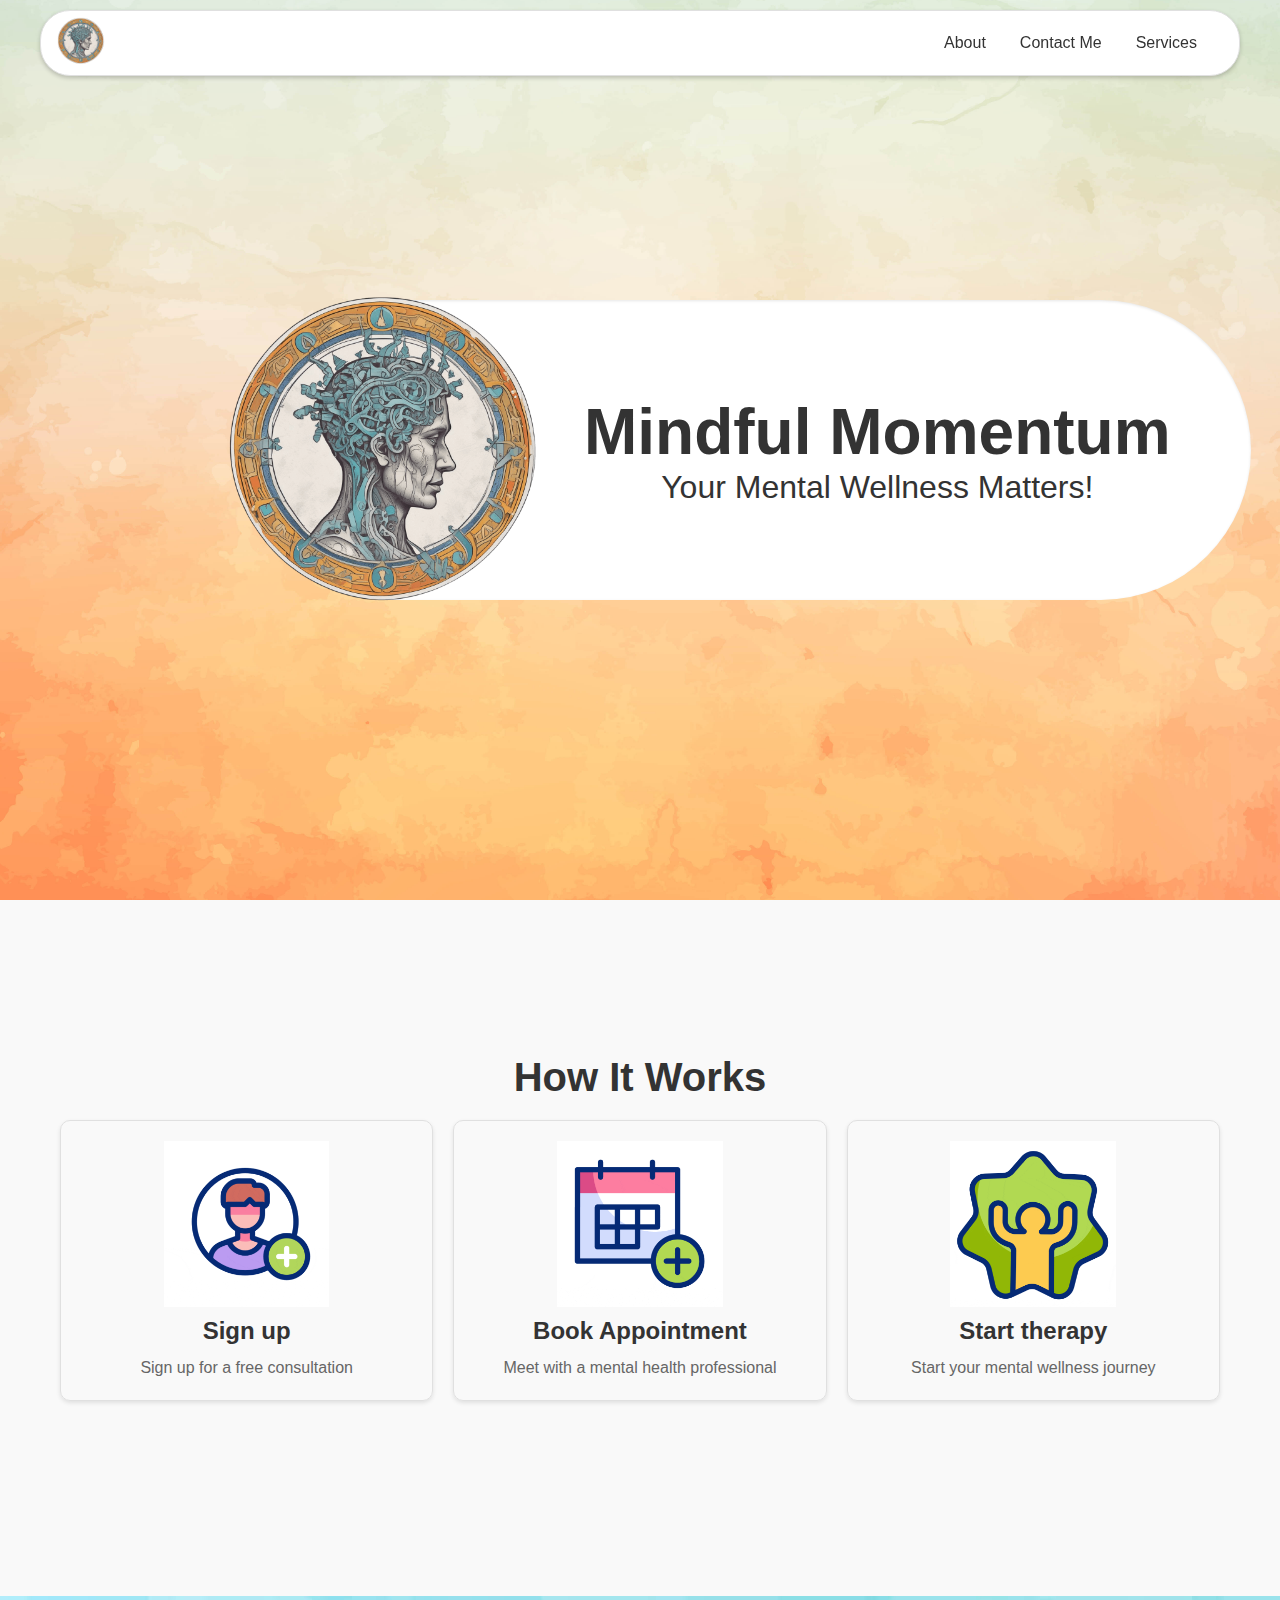
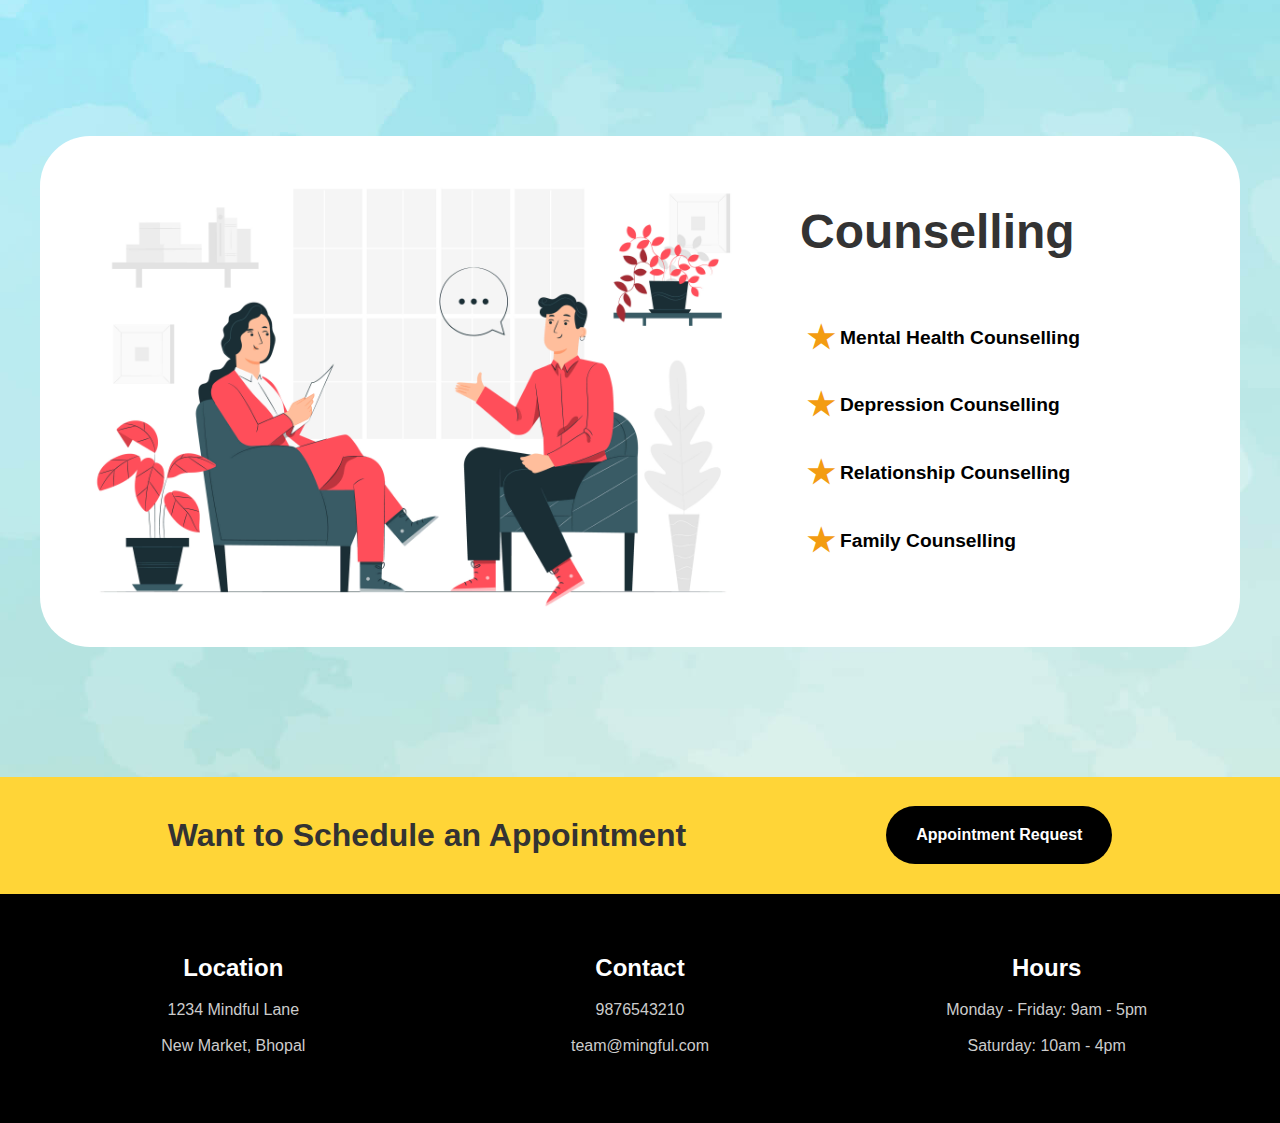
<file: index.html>
<!DOCTYPE html>
<html lang="en">
<head>
    <meta charset="UTF-8">
    <link rel="stylesheet" href="style.css">
    <script defer src="index.js"></script>
    <title>Mindful Momentum</title>
</head>
<body>
<header>
    <nav>
        <div>
            <a href="index.html">
            <img src="./Asset/logo.png" alt="Mindful Momentum">
            </a>
        </div>
        <ul>
            <li><a href="./pages/about.html">About</a></li>
            <li><a href="./pages/contact.html">Contact Me</a></li>
            <li><a href="#services">Services</a></li>
        </ul>
    </nav>

<!--  hero section  -->
<section>
    <div class="hero-bg">
        <img class="hero-logo" src="./Asset/logo.png" alt="logo">
<!--        <img class="bg-img" src="./Asset/bg.jpg" alt="background">-->
        <div class="welcome-text">
            <h1 class="hero-heading">Mindful Momentum</h1>
            <p class="hero-para">Your Mental Wellness Matters!</p>
        </div>
    </div>
</section>
</header>

<!--  main section  -->
<main>
    <section>
        <h1 class="main-heading">How It Works</h1>
        <div class="main-div">
            <div class="main-div-item">
                <img src="./Asset/signup.gif" alt="meditation">
                <h2>Sign up</h2>
                <p>Sign up for a free consultation</p>
            </div>
            <div class="main-div-item">
                <img src="./Asset/book.gif" alt="meditation">
                <h2>Book Appointment</h2>
                <p>Meet with a mental health professional</p>
            </div>
            <div class="main-div-item">
                <img src="./Asset/start.gif" alt="meditation">
                <h2>Start therapy </h2>
                <p>Start your mental wellness journey</p>
            </div>
        </div>
    </section>
</main>

<!--counselling services-->
<section class="overlay-section" id="services">
<section class="counselling-section">
    <div class="counselling-img">
        <img src="./Asset/counselling.jpg" alt="counselling image">
    </div>
    <div class="counselling-text">
        <h1 class="counselling-heading">Counselling</h1>
        <ul>
            <li>Mental Health Counselling</li>
            <li>Depression Counselling</li>
            <li>Relationship Counselling</li>
            <li>Family Counselling</li>
        </ul>
    </div>
</section>
</section>

<section class="contact-section">
    <h1 class="contact-heading">Want to Schedule an Appointment</h1>
    <a href="./pages/contact.html" class="contact-btn">Appointment Request</a>
</section>

<!--  footer section  -->
<footer>
    <div class="footer-div">
        <div class="footer-div-item">
            <h2>Location</h2>
            <p>1234 Mindful Lane</p>
            <p>New Market, Bhopal</p>
        </div>
        <div class="footer-div-item">
            <h2>Contact</h2>
            <p>
                <a href="tel:9876543210">9876543210</a>
            </p>
            <p>
                <a href="mailto:team@mingful.com">team@mingful.com
                </a>
            </p>
        </div>
        <div class="footer-div-item">
            <h2>Hours</h2>
            <p>Monday - Friday: 9am - 5pm</p>
            <p>Saturday: 10am - 4pm</p>
        </div>
    </div>
</footer>
</body>
</html>
</file>
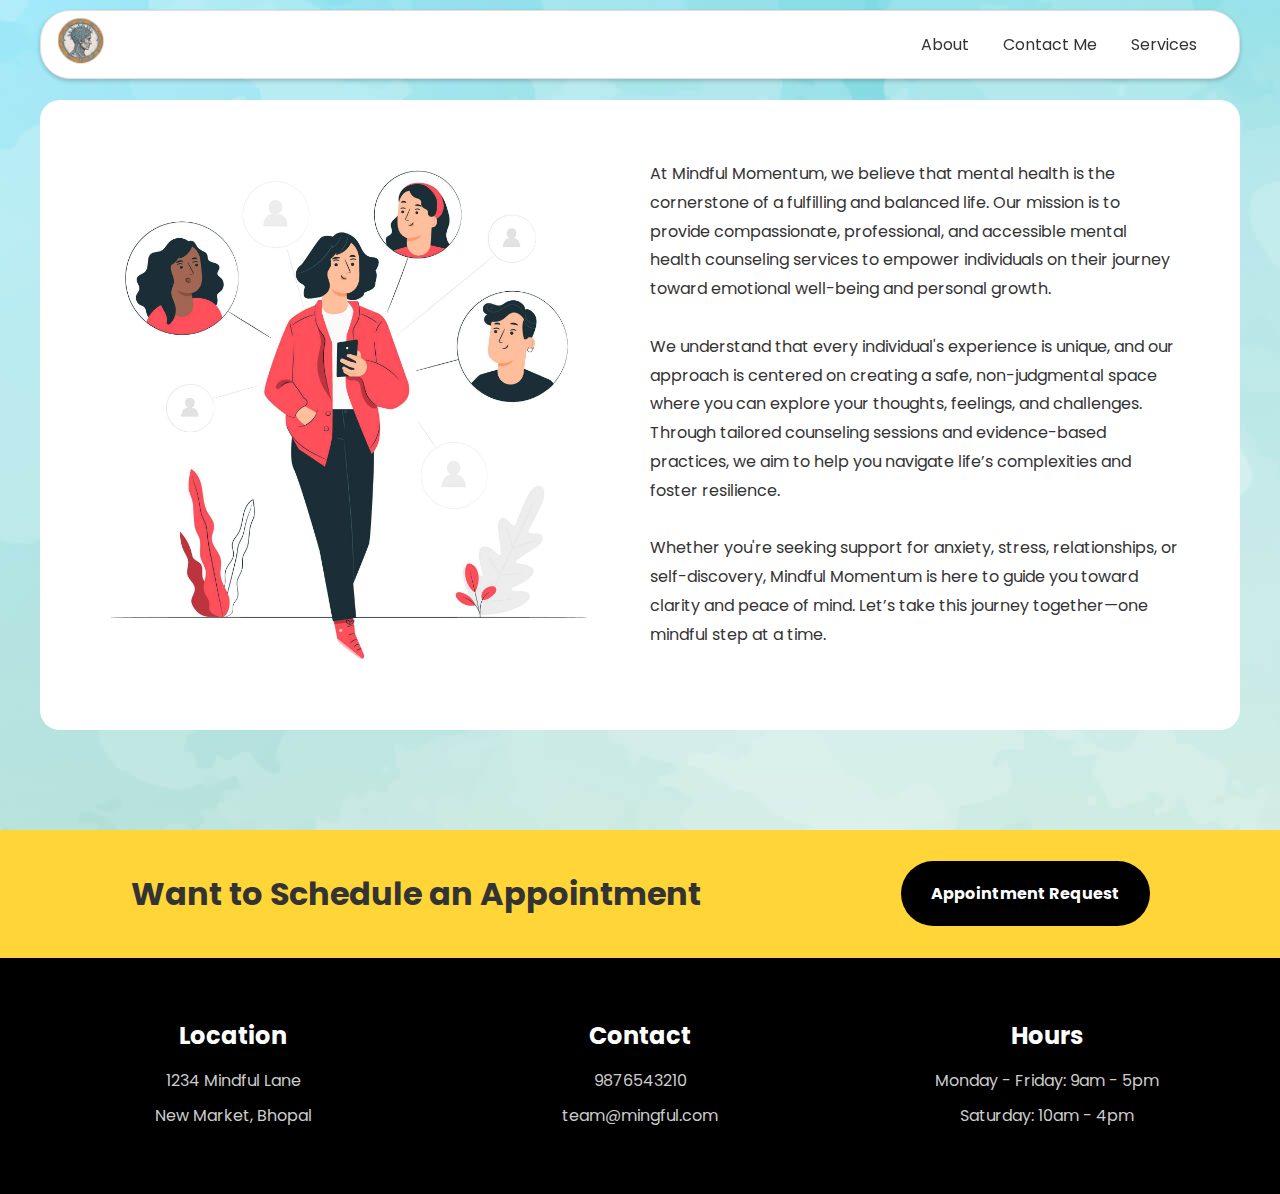
<file: pages/about.html>
<!DOCTYPE html>
<html lang="en">
<head>
    <meta charset="UTF-8">
    <link rel="stylesheet" href="../style.css">
    <link rel="stylesheet" href="../styles/about.css">
    <link href="https://fonts.googleapis.com/css2?family=Poppins:wght@400;600&display=swap" rel="stylesheet">
    <title>About Me</title>
</head>
<body>
<nav>
    <div>
        <a href="../index.html">
            <img src="../Asset/logo.png" alt="Mindful Momentum">
        </a>
    </div>
    <ul>
        <li><a href="./about.html">About</a></li>
        <li><a href="./contact.html">Contact Me</a></li>
        <li><a href="../index.html#services">Services</a></li>
    </ul>
</nav>
<!-- main section -->
<section class="about-section">
    <div class="img">
        <img src="../Asset/about.jpg" alt="about">
    </div>
    <div class="text">
        <p>
            At Mindful Momentum, we believe that mental health is the cornerstone of a fulfilling and balanced life. Our mission is to provide compassionate, professional, and accessible mental health counseling services to empower individuals on their journey toward emotional well-being and personal growth. <br><br>

            We understand that every individual's experience is unique, and our approach is centered on creating a safe, non-judgmental space where you can explore your thoughts, feelings, and challenges. Through tailored counseling sessions and evidence-based practices, we aim to help you navigate life’s complexities and foster resilience.
<br><br>
            Whether you're seeking support for anxiety, stress, relationships, or self-discovery, Mindful Momentum is here to guide you toward clarity and peace of mind. Let’s take this journey together—one mindful step at a time.
        </p>
    </div>
</section>

<section class="contact-section">
    <h1 class="contact-heading">Want to Schedule an Appointment</h1>
    <a href="./contact.html" class="contact-btn">Appointment Request</a>
</section>

<!--  footer section  -->
<footer>
    <div class="footer-div">
        <div class="footer-div-item">
            <h2>Location</h2>
            <p>1234 Mindful Lane</p>
            <p>New Market, Bhopal</p>
        </div>
        <div class="footer-div-item">
            <h2>Contact</h2>
            <p>
                <a href="tel:9876543210">9876543210</a>
            </p>
            <p>
                <a href="mailto:team@mingful.com">team@mingful.com
                </a>
            </p>
        </div>
        <div class="footer-div-item">
            <h2>Hours</h2>
            <p>Monday - Friday: 9am - 5pm</p>
            <p>Saturday: 10am - 4pm</p>
        </div>
    </div>
</footer>
</body>
</html>
</file>
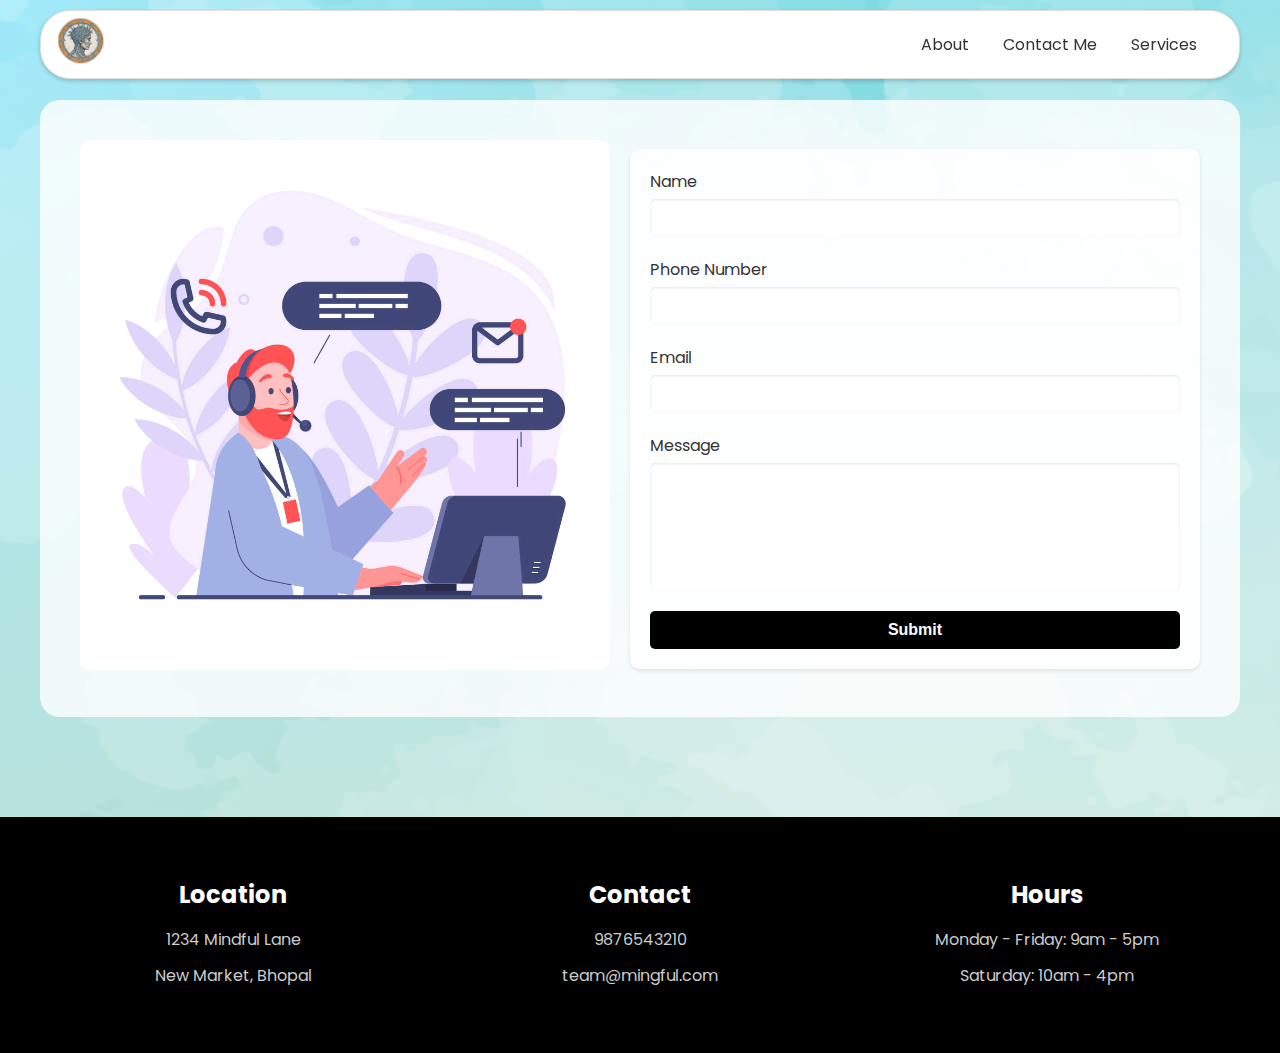
<file: pages/contact.html>
<!DOCTYPE html>
<html lang="en">
<head>
    <meta charset="UTF-8">
    <link rel="stylesheet" href="../style.css">
    <link rel="stylesheet" href="../styles/contact.css">
    <link href="https://fonts.googleapis.com/css2?family=Poppins:wght@400;600&display=swap" rel="stylesheet">
    <title>Contact Us</title>
</head>
<body>
<nav>
    <div>
        <a href="../index.html">
            <img src="../Asset/logo.png" alt="Mindful Momentum">
        </a>
    </div>
    <ul>
        <li><a href="./about.html">About</a></li>
        <li><a href="./contact.html">Contact Me</a></li>
        <li><a href="../index.html#services">Services</a></li>
    </ul>
</nav>

<!-- contact section -->
<section class="contact-section2">
    <div class="contact-img">
        <img src="../Asset/contact.jpg" alt="Contact Image">
    </div>
    <div class="contact-form">
        <form>
            <label for="name">Name</label>
            <input type="text" id="name" name="name" required>

            <label for="phone">Phone Number</label>
            <input type="tel" id="phone" name="phone" required>

            <label for="email">Email</label>
            <input type="email" id="email" name="email" required>

            <label for="message">Message</label>
            <textarea id="message" name="message" rows="6" required></textarea>

            <button type="submit">Submit</button>
        </form>
    </div>
</section>
<!--  footer section  -->
<footer>
    <div class="footer-div">
        <div class="footer-div-item">
            <h2>Location</h2>
            <p>1234 Mindful Lane</p>
            <p>New Market, Bhopal</p>
        </div>
        <div class="footer-div-item">
            <h2>Contact</h2>
            <p>
                <a href="tel:9876543210">9876543210</a>
            </p>
            <p>
                <a href="mailto:team@mingful.com">team@mingful.com
                </a>
            </p>
        </div>
        <div class="footer-div-item">
            <h2>Hours</h2>
            <p>Monday - Friday: 9am - 5pm</p>
            <p>Saturday: 10am - 4pm</p>
        </div>
    </div>
</footer>
</body>
</html>
</file>
<file: style.css>
@import url('https://fonts.googleapis.com/css2?family=Poppins:wght@400;700,900&display=swap');

* {
    margin: 0;
    padding: 0;
    box-sizing: border-box;
    scroll-behavior: smooth;
}

body {
    font-family: 'Roboto', sans-serif;
    background: #f9f9f9;
}

nav {
    background: #ffffff;
    border: 1px solid #e0e0e0;
    border-radius: 30px;
    box-shadow: 0 2px 4px rgba(0, 0, 0, 0.2);
    padding: 10px 20px;
    position: fixed;
    top: 10px;
    left: 50%;
    transform: translateX(-50%);
    width: calc(100% - 40px);
    max-width: 1200px;
    z-index: 1000;
    display: flex;
    justify-content: space-between;
    align-items: center;
    transition: all 0.3s ease-in-out;
}

nav img {
    height: 40px;
    width: 40px;
    scale: 1.2;
    border-radius: 50%;
    object-fit: cover;
}

nav ul {
    list-style: none;
    padding: 0 20px;
    margin: 0;
    display: flex;
    gap: 30px;
}

nav ul li {
    display: inline;
}

nav ul li a {
    text-decoration: none;
    color: #333;
    font-weight: 400;
    padding: 5px 2px;
    border-radius: 5px;
    position: relative;
    transition: color 0.3s;
}

nav ul li a::after {
    content: '';
    position: absolute;
    width: 0;
    height: 2px;
    display: block;
    margin-top: 5px;
    right: 0;
    background: #333;
    transition: width 0.3s ease, background-color 0.3s ease;
}

nav ul li a:hover::after {
    width: 100%;
    left: 0;
    background: #333;
}

/*hero*/
.hero-bg {
    position: relative;
    width: 100%;
    height: 100vh;
    background: url('./Asset/bg2.jpg') no-repeat center bottom/cover;
    z-index: -1;
}

.hero-bg .bg-img {
    width: 100%;
    height: 100%;
    object-fit: cover;
    overflow: hidden;
    position: absolute;
    bottom: 0;
    z-index: -1;
    opacity: 0.5;
}

.hero-bg .hero-logo {
    width: 320px;
    height: 320px;
    position: absolute;
    top: 50%;
    left: 50%;
    transform: translate(-50%, -50%);
    transition: all 2s ease;
}

.hero-bg .welcome-text {
    width: fit-content;
    display: flex;
    flex-direction: column;
    align-items: center;
    justify-content: center;
    position: absolute;
    top: 50%;
    left: 50%;
    transform: translate(-50%, -50%);
    font-size: 2rem;
    color: #333;
    text-align: left;
    background: white;
    opacity: 0;
    transition: all 2s ease;
    white-space: nowrap;
    padding: 10px 80px 10px 200px;
    border-radius: 0 200px 200px 0;
    height: 300px;
    z-index: -1;
    border: none;
    outline: none;
    box-shadow: inset 0 1px 3px rgba(0, 0, 0, 0.1);
}

.hero-bg.animate .hero-logo {
    left: 30%;
}

.hero-bg.animate .welcome-text {
    left: 30%;
    opacity: 1;
    transform: translate(0, -50%);
}

.hero-bg .hero.logo {
    width: 320px;
    height: 320px;
    position: absolute;
    top: 50%;
    left: 50%;
    transform: translate(-50%, -50%);
}

/*h1 {*/
/*    font-size: 3rem;*/
/*    font-weight: bold;*/
/*    color: #333;*/
/*    text-align: center;*/
/*    margin-top: 20vh;*/
/*    text-shadow: 2px 2px 4px rgba(0, 0, 0, 0.2);*/
/*}*/

/*main section*/
main {
    padding: 20px;
    max-width: 1200px;
    margin: 15vh auto 15vh auto;
}

main section {
    margin-bottom: 40px;
}

.main-heading {
    font-size: 2.5rem;
    font-weight: bold;
    color: #333;
    text-align: center;
    margin-bottom: 20px;
}

.main-div {
    display: flex;
    justify-content: space-between;
    gap: 20px;
}

.main-div-item {
    display: flex;
    flex-direction: column;
    align-items: center;
    text-align: center;
    flex: 1;
    padding: 20px;
    border: 1px solid #e0e0e0;
    border-radius: 10px;
    box-shadow: 0 2px 4px rgba(0, 0, 0, 0.1);
    cursor: pointer;
}

.main-div-item img {
    max-width: 50%;
    height: auto;
    margin-bottom: 10px;
}

.main-div-item h2 {
    font-size: 1.5rem;
    font-weight: bold;
    color: #333;
    margin-bottom: 10px;
}

.main-div-item p {
    font-size: 1rem;
    line-height: 1.6;
    color: #666;
}

/*counselling section*/
.overlay-section {
    width: 100%;
    height: 100%;
    background-image: url("./Asset/bg2.jpg");
    padding: 140px 0 130px 0;
}

.counselling-section {
    background: white;
    display: flex;
    align-items: center;
    gap: 20px;
    padding: 20px;
    border-radius: 50px;
    max-width: 1200px;
    margin: 0 auto;
}

.counselling-img {
    flex: 1;
}

.counselling-img img {
    width: 700px;
    height: auto;
    border-radius: 10px;
}

.counselling-text {
    flex: 1;
    display: flex;
    flex-direction: column;
    justify-content: center;
    padding: 20px 0 20px 20px;
    /*background: #fff;*/
    border-radius: 10px;
    /*box-shadow: 0 2px 4px rgba(0, 0, 0, 0.1);*/
}

.counselling-text h1 {
    font-size: 3rem;
    font-weight: bold;
    color: #333;
    margin-bottom: 50px;
}

.counselling-text ul {
    list-style: none;
    padding: 0;
}

.counselling-text ul li {
    font-size: 1.2rem;
    line-height: 3;
    font-weight: 700;
    /*color: #666;*/
    position: relative;
    padding-left: 40px;
    margin-bottom: 10px;
}

.counselling-text ul li::before {
    content: '\2605'; /* Unicode for star icon */
    position: absolute;
    left: 7px;
    /*right: 15px;*/
    color: #f39c12; /* Star color */
    top: -20px;
    font-size: 2rem;
}

/*contact me*/
.contact-section {
    background: #ffd537;
    display: flex;
    align-items: center;
    justify-content: center;
    padding: 20px;
    gap: 200px;
}

.contact-heading {
    font-size: 2rem;
    font-weight: 700;
    padding: 20px 0;
    color: #333;
}

.contact-btn {
    font-size: 1rem;
    font-weight: bold;
    color: white;
    background: black;
    padding: 20px 30px;
    border: none;
    border-radius: 50px;
    text-decoration: none;
    transition: all 0.3s ease;
}

.contact-btn:hover {
    background: transparent;
    color: black;
    border: 2px solid black;
}

/*footer*/
footer {
    background: black;
    color: white;
    padding: 40px 20px;
    text-align: center;
}

.footer-div {
    display: flex;
    justify-content: center;
    max-width: 1200px;
    margin: 0 auto;
    gap: 20px;
}

.footer-div-item {
    flex: 1;
    padding: 20px;
    display: flex;
    flex-direction: column;
    justify-content: center;
    align-items: center;
    text-align: center;
}

.footer-div-item h2 {
    font-size: 1.5rem;
    font-weight: bold;
    margin-bottom: 10px;
}

.footer-div-item p {
    font-size: 1rem;
    line-height: 1.6;
    color: #ccc;
    margin: 5px 0;
}

.footer-div-item a {
    color: #ccc;
    text-decoration: none;
    transition: color 0.3s ease;
}

.footer-div-item a:hover {
    color: white;
}
</file>
<file: styles/about.css>
* {
    margin: 0;
    padding: 0;
    box-sizing: border-box;
}

body {
    background-image: url("../Asset/bg2.jpg");
    font-family: 'Poppins', sans-serif;
}

/*about*/

.about-section {
    display: flex;
    align-items: center;
    justify-content: center;
    background: white;
    height: fit-content;
    padding: 40px;
    border-radius: 20px;
    max-width: 1200px;
    margin: 100px auto;
    gap: 20px;
}

.about-section .img {
    flex: 1;
}

.about-section .img img {
    width: 100%;
    height: auto;
    border-radius: 10px;
}

.about-section .text {
    flex: 1;
    padding: 20px;
    background: rgba(255, 255, 255, 0.8);
    /*margin-top: 140px;*/
    border-radius: 10px;
    /*box-shadow: 0 2px 4px rgba(0, 0, 0, 0.1);*/
}

.about-section .text p {
    font-size: 1rem;
    line-height: 1.8;
    color: #333;
    margin-bottom: 20px;
}
</file>
<file: styles/contact.css>
* {
    margin: 0;
    padding: 0;
    box-sizing: border-box;
}

body {
    background-image: url("../Asset/bg2.jpg");
    font-family: 'Poppins', sans-serif;
}

.contact-section2 {
    display: flex;
    align-items: center;
    justify-content: center;
    padding: 40px;
    max-width: 1200px;
    background: rgba(255, 255, 255, 0.8);
    border-radius: 20px;
    margin: 100px auto;
    gap: 20px;
}

.contact-img {
    flex: 1;
}

.contact-img img {
    width: 100%;
    height: auto;
    border-radius: 10px;
}

.contact-form {
    flex: 1;
    padding: 20px;
    background: rgba(255, 255, 255, 0.8);
    border-radius: 10px;
    box-shadow: 0 2px 4px rgba(0, 0, 0, 0.1);
}

.contact-form form {
    display: flex;
    flex-direction: column;
}

.contact-form label {
    font-size: 1rem;
    margin-bottom: 5px;
    color: #333;
}

.contact-form input,
.contact-form textarea {
    font-size: 1rem;
    padding: 10px;
    margin-bottom: 20px;
    border: none;
    outline: none;
    box-shadow: inset 0 1px 3px rgba(0, 0, 0, 0.1);
    border-radius: 5px;
}

.contact-form textarea {
    resize: none;
}

.contact-form button {
    font-size: 1rem;
    font-weight: bold;
    color: white;
    background: black;
    padding: 10px 20px;
    border: none;
    border-radius: 5px;
    cursor: pointer;
    transition: all 0.3s ease;
}

.contact-form button:hover {
    background: transparent;
    color: black;
    border: 2px solid black;
}
</file>
